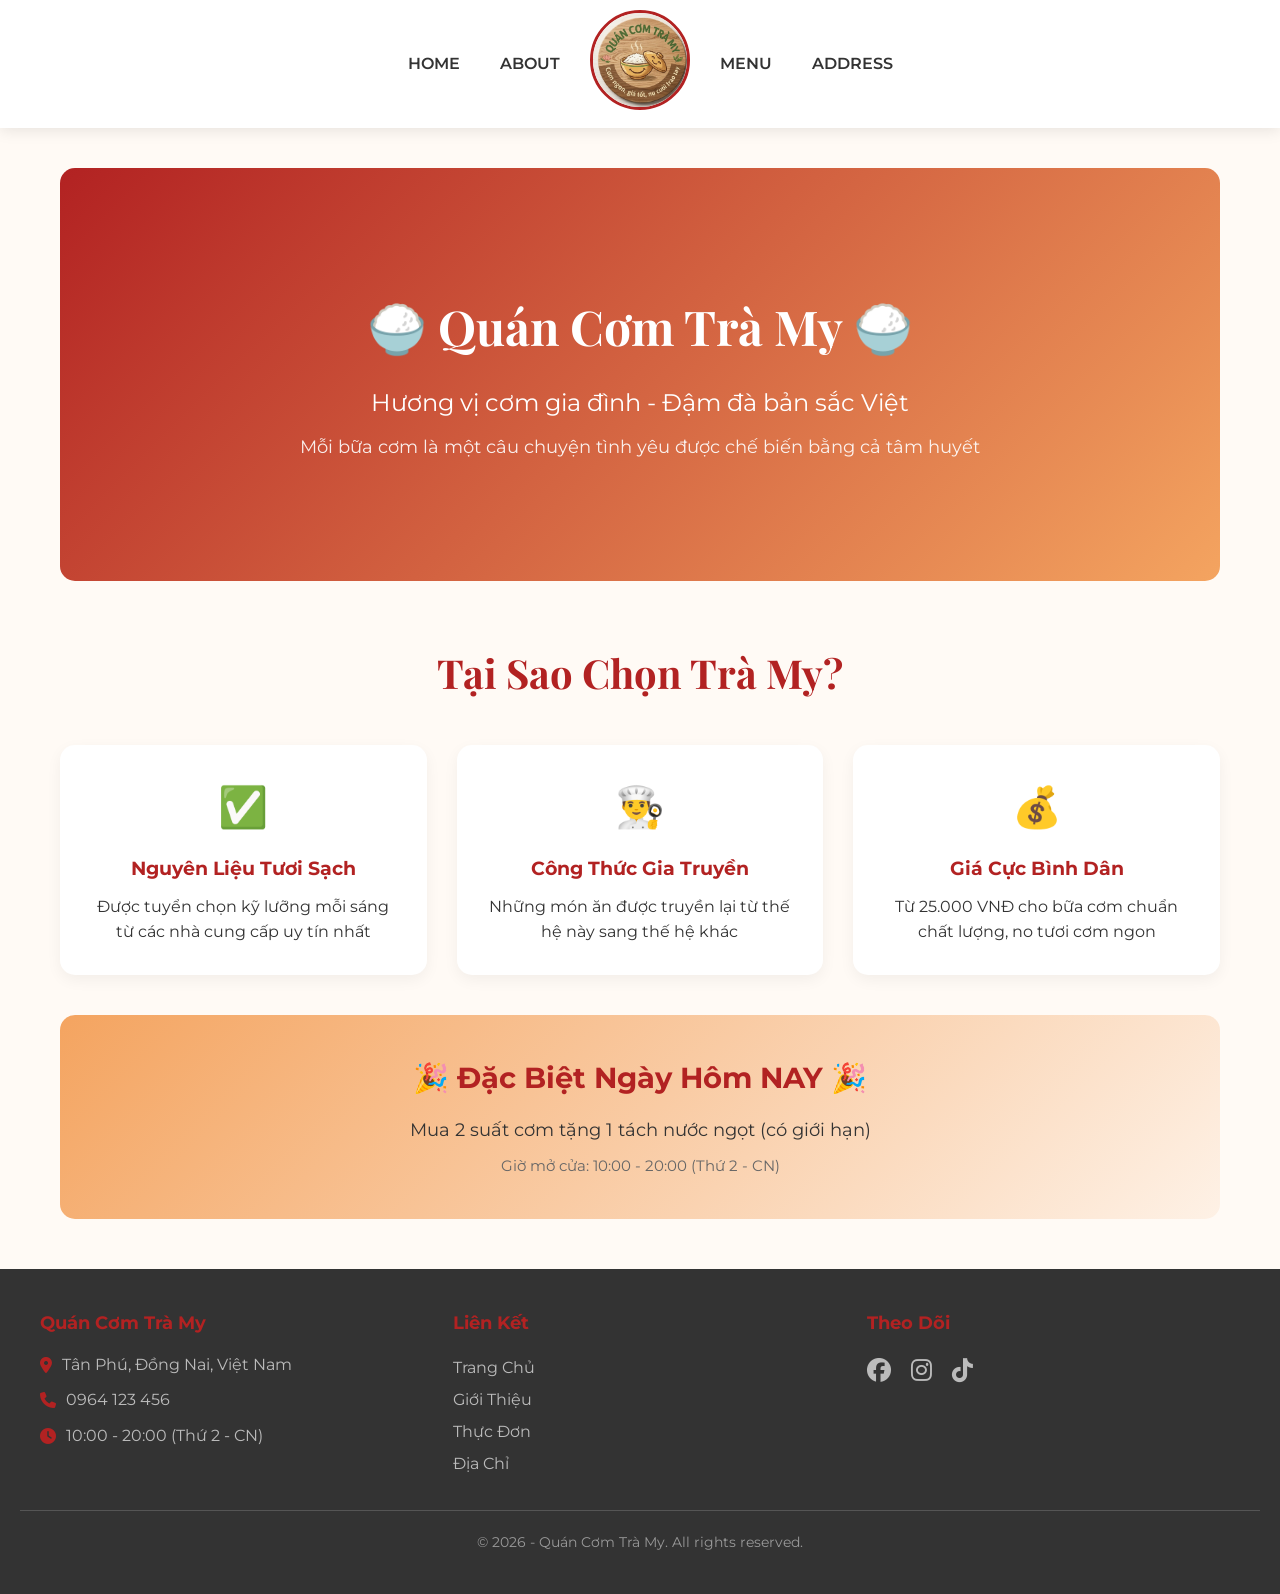
<file: index.html>
<!DOCTYPE html>
<html lang="vi">
<head>
    <meta charset="UTF-8">
    <meta name="viewport" content="width=device-width, initial-scale=1.0">
    <title>Trang Chủ - Quán Cơm Trà My</title>
    <link rel="stylesheet" href="https://cdnjs.cloudflare.com/ajax/libs/font-awesome/6.4.0/css/all.min.css">
    <link rel="stylesheet" href="css/style.css">
</head>
<body>
<header>
        <nav>
            <ul class="nav-links left">
                <li><a href="index.html">Home</a></li>
                <li><a href="about.html">About</a></li>
            </ul>
            
            <!-- Đã thêm thẻ <a> để click vào logo sẽ về trang chủ -->
            <a href="index.html" class="logo">
                <img src="img/logo.jpg" alt="Logo Trà My">
            </a>
            
            <ul class="nav-links right">
                <li><a href="menu.html">Menu</a></li>
                <li><a href="contact.html">Address</a></li>
            </ul>
        </nav>
    </header>

    <main class="container">
        <div class="hero-banner">
            <div style="text-align: center; padding: 120px 20px; background: linear-gradient(135deg, var(--primary-color) 0%, var(--accent-color) 100%); color: white; border-radius: 15px;">
                <h1 style="font-size: 3rem; margin-bottom: 20px; font-family: 'Playfair Display', serif;">🍚 Quán Cơm Trà My 🍚</h1>
                <p style="font-size: 1.5rem; margin-bottom: 10px;">Hương vị cơm gia đình - Đậm đà bản sắc Việt</p>
                <p style="font-size: 1.1rem; opacity: 0.9;">Mỗi bữa cơm là một câu chuyện tình yêu được chế biến bằng cả tâm huyết</p>
            </div>
        </div>

        <div style="margin-top: 60px;">
            <h2 class="section-title">Tại Sao Chọn Trà My?</h2>
            <div style="display: grid; grid-template-columns: repeat(auto-fit, minmax(250px, 1fr)); gap: 30px; margin-bottom: 40px;">
                <div style="background: #fff; padding: 30px; border-radius: 15px; text-align: center; box-shadow: 0 5px 15px rgba(0,0,0,0.05);">
                    <div style="font-size: 2.5rem; margin-bottom: 15px;">✅</div>
                    <h3 style="color: var(--primary-color); margin-bottom: 10px;">Nguyên Liệu Tươi Sạch</h3>
                    <p>Được tuyển chọn kỹ lưỡng mỗi sáng từ các nhà cung cấp uy tín nhất</p>
                </div>
                <div style="background: #fff; padding: 30px; border-radius: 15px; text-align: center; box-shadow: 0 5px 15px rgba(0,0,0,0.05);">
                    <div style="font-size: 2.5rem; margin-bottom: 15px;">👨‍🍳</div>
                    <h3 style="color: var(--primary-color); margin-bottom: 10px;">Công Thức Gia Truyền</h3>
                    <p>Những món ăn được truyền lại từ thế hệ này sang thế hệ khác</p>
                </div>
                <div style="background: #fff; padding: 30px; border-radius: 15px; text-align: center; box-shadow: 0 5px 15px rgba(0,0,0,0.05);">
                    <div style="font-size: 2.5rem; margin-bottom: 15px;">💰</div>
                    <h3 style="color: var(--primary-color); margin-bottom: 10px;">Giá Cực Bình Dân</h3>
                    <p>Từ 25.000 VNĐ cho bữa cơm chuẩn chất lượng, no tươi cơm ngon</p>
                </div>
            </div>
        </div>

        <div style="background: linear-gradient(135deg, #f4a460 0%, rgba(244, 164, 96, 0.1) 100%); padding: 40px; border-radius: 15px; text-align: center; margin-top: 40px;">
            <h2 style="color: var(--primary-color); margin-bottom: 15px; font-size: 1.8rem;">🎉 Đặc Biệt Ngày Hôm NAY 🎉</h2>
            <p style="font-size: 1.1rem; color: #333;">Mua 2 suất cơm tặng 1 tách nước ngọt (có giới hạn)</p>
            <p style="font-size: 0.95rem; color: #666; margin-top: 10px;">Giờ mở cửa: 10:00 - 20:00 (Thứ 2 - CN)</p>
        </div>
    </main>

    <footer>
        <div class="footer-grid">
            <div class="footer-col footer-info">
                <h4>Quán Cơm Trà My</h4>
                <p><i class="fas fa-map-marker-alt"></i> Tân Phú, Đồng Nai, Việt Nam</p>
                <p><i class="fas fa-phone"></i> 0964 123 456</p>
                <p><i class="fas fa-clock"></i> 10:00 - 20:00 (Thứ 2 - CN)</p>
            </div>
            <div class="footer-col">
                <h4>Liên Kết</h4>
                <ul class="footer-links">
                    <li><a href="index.html">Trang Chủ</a></li>
                    <li><a href="about.html">Giới Thiệu</a></li>
                    <li><a href="menu.html">Thực Đơn</a></li>
                    <li><a href="contact.html">Địa Chỉ</a></li>
                </ul>
            </div>
            <div class="footer-col">
                <h4>Theo Dõi</h4>
                <div class="social-links">
                    <a href="#" title="Facebook"><i class="fab fa-facebook"></i></a>
                    <a href="#" title="Instagram"><i class="fab fa-instagram"></i></a>
                    <a href="#" title="TikTok"><i class="fab fa-tiktok"></i></a>
                </div>
            </div>
        </div>
        <div class="copyright">
            <p>&copy; 2026 - Quán Cơm Trà My. All rights reserved.</p>
        </div>
    </footer>
    <script src="js/script.js"></script>
</body>
</html>
</file>
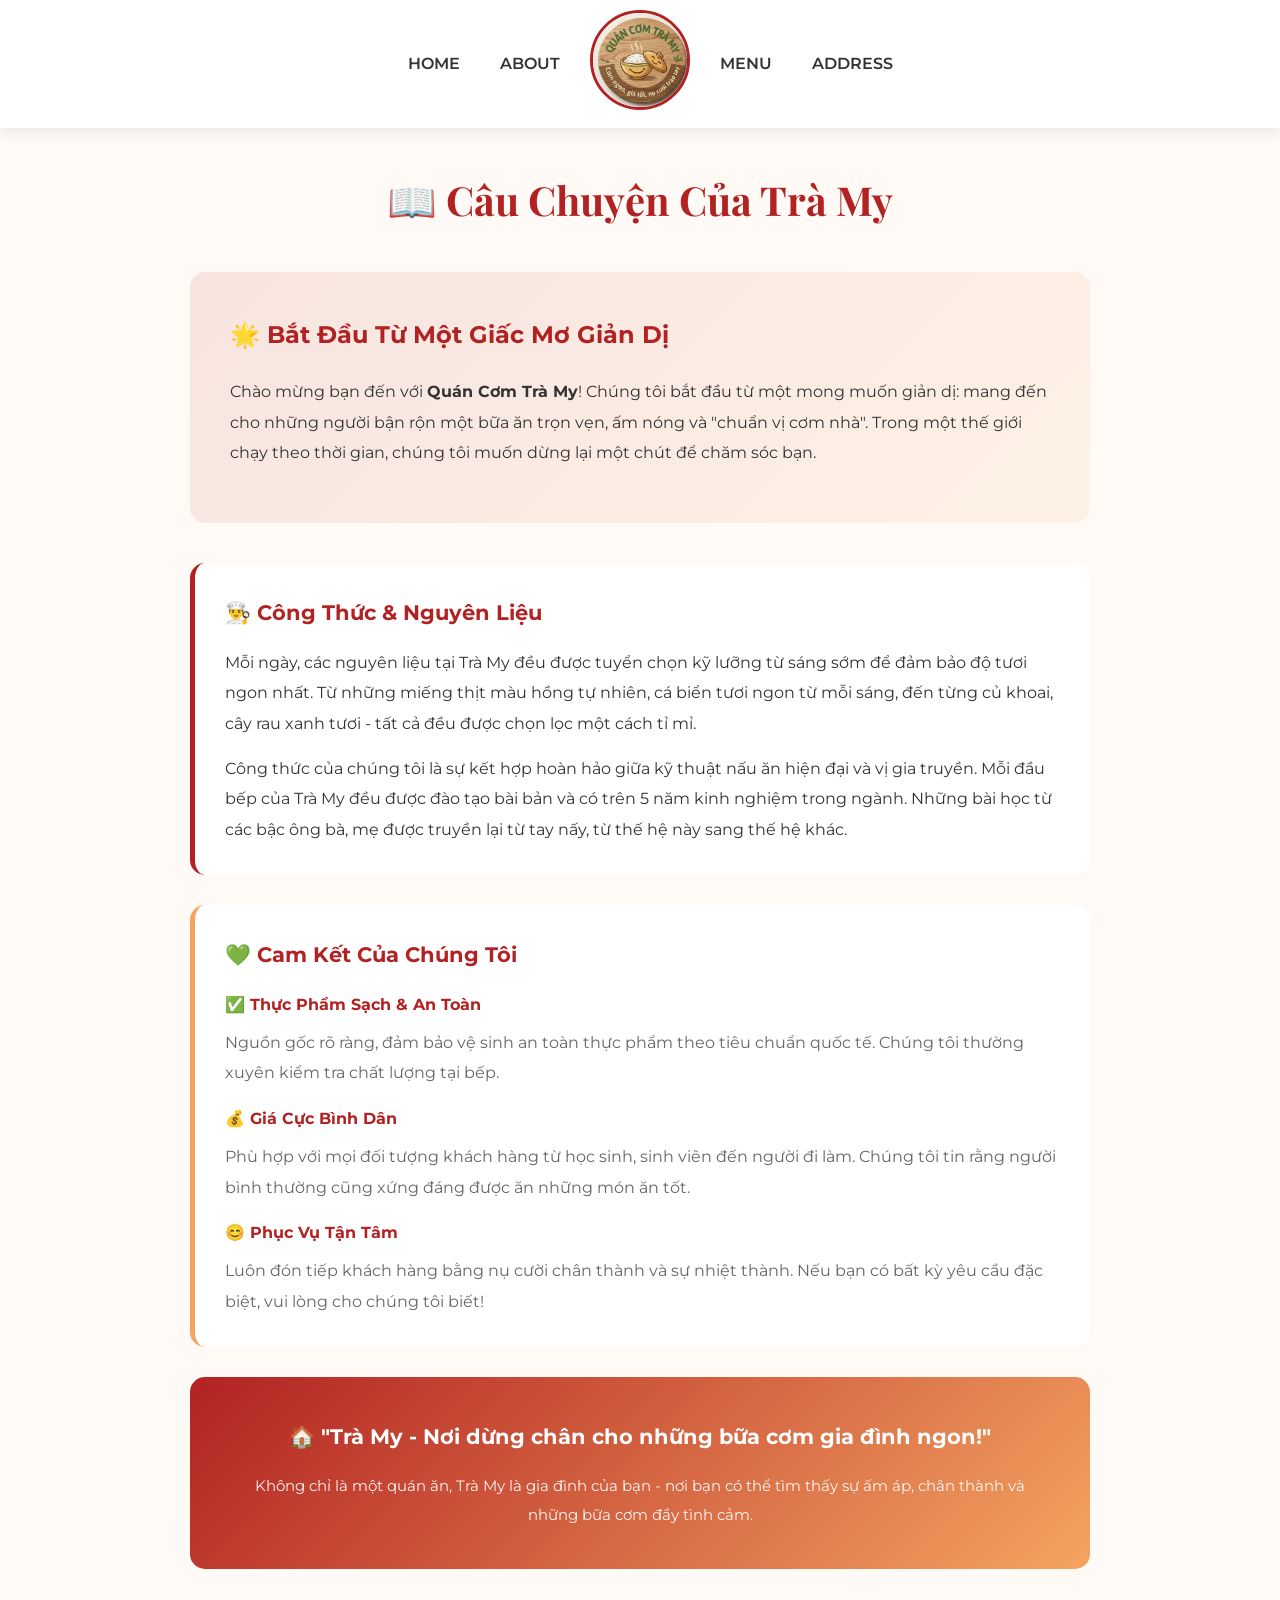
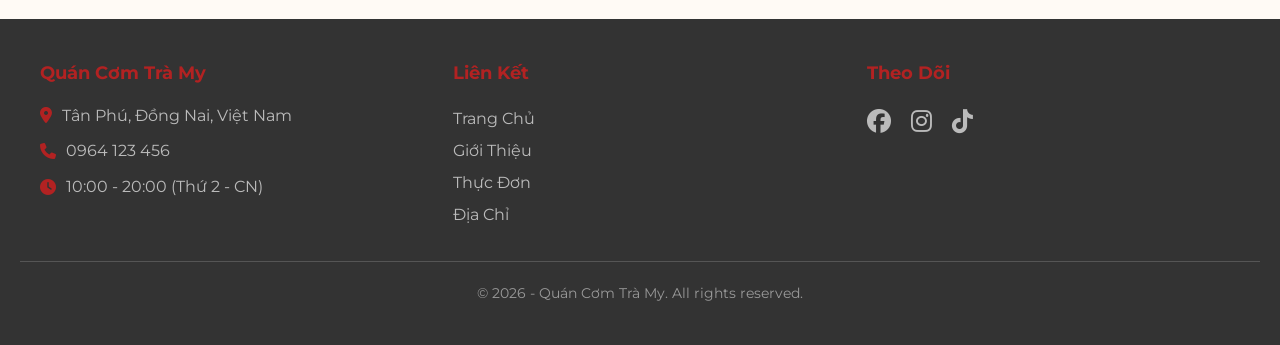
<file: about.html>
<!DOCTYPE html>
<html lang="vi">
<head>
    <meta charset="UTF-8">
    <meta name="viewport" content="width=device-width, initial-scale=1.0">
    <title>Giới Thiệu - Quán Cơm Trà My</title>
    <link rel="stylesheet" href="https://cdnjs.cloudflare.com/ajax/libs/font-awesome/6.4.0/css/all.min.css">
    <link rel="stylesheet" href="css/style.css">
</head>
<body>
<header>
        <nav>
            <ul class="nav-links left">
                <li><a href="index.html">Home</a></li>
                <li><a href="about.html">About</a></li>
            </ul>
            
            <!-- Đã thêm thẻ <a> để click vào logo sẽ về trang chủ -->
            <a href="index.html" class="logo">
                <img src="img/logo.jpg" alt="Logo Trà My">
            </a>
            
            <ul class="nav-links right">
                <li><a href="menu.html">Menu</a></li>
                <li><a href="contact.html">Address</a></li>
            </ul>
        </nav>
    </header>

    <main class="container">
        <h2 class="section-title">📖 Câu Chuyện Của Trà My</h2>
        
        <div style="max-width: 900px; margin: 0 auto; line-height: 1.9;">
            <div style="background: linear-gradient(135deg, rgba(178, 34, 34, 0.1) 0%, rgba(244, 164, 96, 0.1) 100%); padding: 40px; border-radius: 15px; margin-bottom: 40px;">
                <h3 style="color: var(--primary-color); font-size: 1.5rem; margin-bottom: 20px;">🌟 Bắt Đầu Từ Một Giấc Mơ Giản Dị</h3>
                <p style="margin-bottom: 15px;">
                    Chào mừng bạn đến với <strong>Quán Cơm Trà My</strong>! Chúng tôi bắt đầu từ một mong muốn giản dị: mang đến cho những người bận rộn một bữa ăn trọn vẹn, ấm nóng và "chuẩn vị cơm nhà". Trong một thế giới chạy theo thời gian, chúng tôi muốn dừng lại một chút để chăm sóc bạn.
                </p>
            </div>

            <div style="background: #fff; padding: 30px; border-radius: 15px; margin-bottom: 30px; border-left: 5px solid var(--primary-color);">
                <h3 style="color: var(--primary-color); font-size: 1.3rem; margin-bottom: 15px;">👨‍🍳 Công Thức & Nguyên Liệu</h3>
                <p style="margin-bottom: 15px;">
                    Mỗi ngày, các nguyên liệu tại Trà My đều được tuyển chọn kỹ lưỡng từ sáng sớm để đảm bảo độ tươi ngon nhất. Từ những miếng thịt màu hồng tự nhiên, cá biển tươi ngon từ mỗi sáng, đến từng củ khoai, cây rau xanh tươi - tất cả đều được chọn lọc một cách tỉ mỉ.
                </p>
                <p>
                    Công thức của chúng tôi là sự kết hợp hoàn hảo giữa kỹ thuật nấu ăn hiện đại và vị gia truyền. Mỗi đầu bếp của Trà My đều được đào tạo bài bản và có trên 5 năm kinh nghiệm trong ngành. Những bài học từ các bậc ông bà, mẹ được truyền lại từ tay nấy, từ thế hệ này sang thế hệ khác.
                </p>
            </div>

            <div style="background: #fff; padding: 30px; border-radius: 15px; margin-bottom: 30px; border-left: 5px solid var(--accent-color);">
                <h3 style="color: var(--primary-color); font-size: 1.3rem; margin-bottom: 15px;">💚 Cam Kết Của Chúng Tôi</h3>
                <div style="display: grid; gap: 15px;">
                    <div>
                        <p style="font-weight: bold; color: var(--primary-color); margin-bottom: 8px;">✅ Thực Phẩm Sạch & An Toàn</p>
                        <p style="color: #666;">Nguồn gốc rõ ràng, đảm bảo vệ sinh an toàn thực phẩm theo tiêu chuẩn quốc tế. Chúng tôi thường xuyên kiểm tra chất lượng tại bếp.</p>
                    </div>
                    <div>
                        <p style="font-weight: bold; color: var(--primary-color); margin-bottom: 8px;">💰 Giá Cực Bình Dân</p>
                        <p style="color: #666;">Phù hợp với mọi đối tượng khách hàng từ học sinh, sinh viên đến người đi làm. Chúng tôi tin rằng người bình thường cũng xứng đáng được ăn những món ăn tốt.</p>
                    </div>
                    <div>
                        <p style="font-weight: bold; color: var(--primary-color); margin-bottom: 8px;">😊 Phục Vụ Tận Tâm</p>
                        <p style="color: #666;">Luôn đón tiếp khách hàng bằng nụ cười chân thành và sự nhiệt thành. Nếu bạn có bất kỳ yêu cầu đặc biệt, vui lòng cho chúng tôi biết!</p>
                    </div>
                </div>
            </div>

            <div style="background: linear-gradient(135deg, var(--primary-color) 0%, var(--accent-color) 100%); color: white; padding: 40px; border-radius: 15px; text-align: center;">
                <p style="font-weight: bold; font-size: 1.3rem;">
                    🏠 "Trà My - Nơi dừng chân cho những bữa cơm gia đình ngon!"
                </p>
                <p style="margin-top: 15px; font-size: 0.95rem; opacity: 0.95;">
                    Không chỉ là một quán ăn, Trà My là gia đình của bạn - nơi bạn có thể tìm thấy sự ấm áp, chân thành và những bữa cơm đầy tình cảm.
                </p>
            </div>
        </div>
    </main>

    <footer>
        <div class="footer-grid">
            <div class="footer-col footer-info">
                <h4>Quán Cơm Trà My</h4>
                <p><i class="fas fa-map-marker-alt"></i> Tân Phú, Đồng Nai, Việt Nam</p>
                <p><i class="fas fa-phone"></i> 0964 123 456</p>
                <p><i class="fas fa-clock"></i> 10:00 - 20:00 (Thứ 2 - CN)</p>
            </div>
            <div class="footer-col">
                <h4>Liên Kết</h4>
                <ul class="footer-links">
                    <li><a href="index.html">Trang Chủ</a></li>
                    <li><a href="about.html">Giới Thiệu</a></li>
                    <li><a href="menu.html">Thực Đơn</a></li>
                    <li><a href="contact.html">Địa Chỉ</a></li>
                </ul>
            </div>
            <div class="footer-col">
                <h4>Theo Dõi</h4>
                <div class="social-links">
                    <a href="#" title="Facebook"><i class="fab fa-facebook"></i></a>
                    <a href="#" title="Instagram"><i class="fab fa-instagram"></i></a>
                    <a href="#" title="TikTok"><i class="fab fa-tiktok"></i></a>
                </div>
            </div>
        </div>
        <div class="copyright">
            <p>&copy; 2026 - Quán Cơm Trà My. All rights reserved.</p>
        </div>
    </footer>
    <script src="js/script.js"></script>
</body>
</html>
</file>
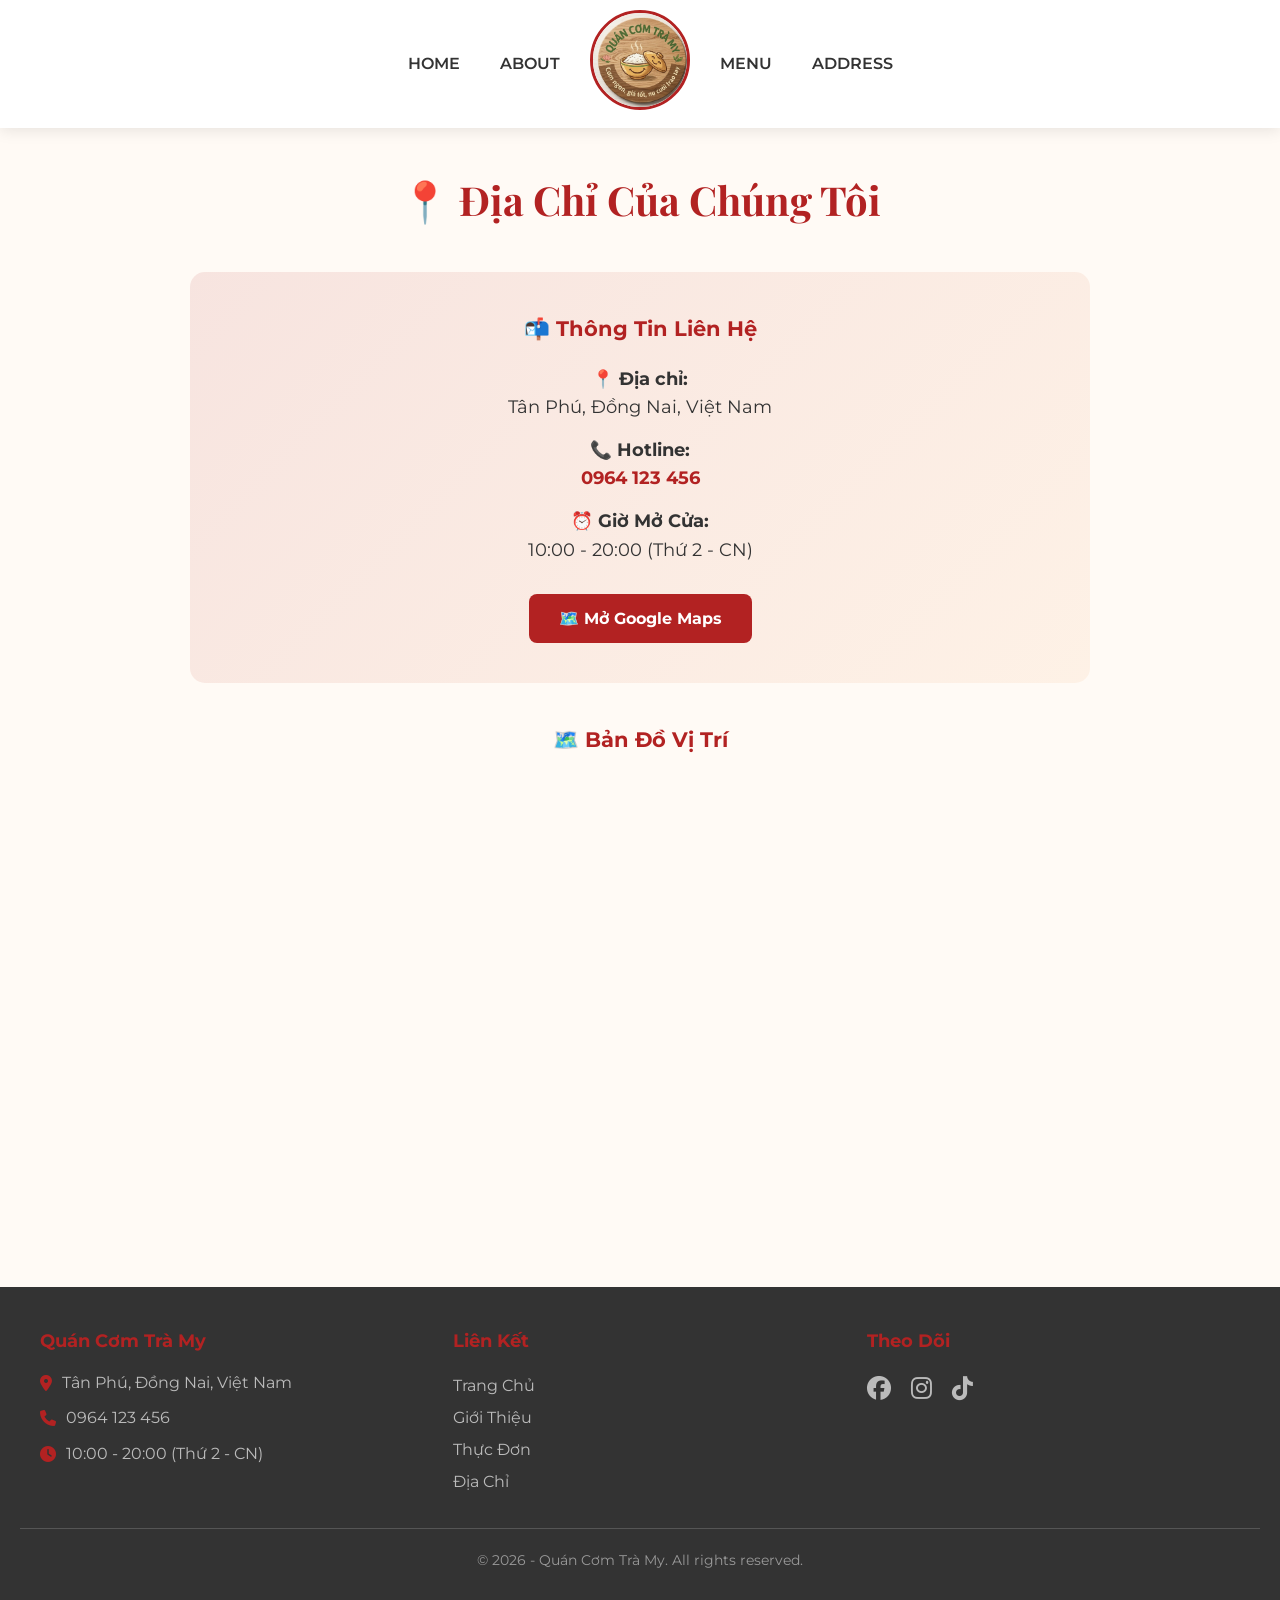
<file: contact.html>
<!DOCTYPE html>
<html lang="vi">
<head>
    <meta charset="UTF-8">
    <meta name="viewport" content="width=device-width, initial-scale=1.0">
    <title>Địa Chỉ - Quán Cơm Trà My</title>
    <link rel="stylesheet" href="https://cdnjs.cloudflare.com/ajax/libs/font-awesome/6.4.0/css/all.min.css">
    <link rel="stylesheet" href="css/style.css">
</head>
<body>
<header>
        <nav>
            <ul class="nav-links left">
                <li><a href="index.html">Home</a></li>
                <li><a href="about.html">About</a></li>
            </ul>
            
            <!-- Đã thêm thẻ <a> để click vào logo sẽ về trang chủ -->
            <a href="index.html" class="logo">
                <img src="img/logo.jpg" alt="Logo Trà My">
            </a>
            
            <ul class="nav-links right">
                <li><a href="menu.html">Menu</a></li>
                <li><a href="contact.html">Address</a></li>
            </ul>
        </nav>
    </header>

    <main class="container">
        <h2 class="section-title">📍 Địa Chỉ Của Chúng Tôi</h2>
        
        <div style="max-width: 900px; margin: 0 auto;">
            <div style="background: linear-gradient(135deg, rgba(178, 34, 34, 0.1) 0%, rgba(244, 164, 96, 0.1) 100%); padding: 40px; border-radius: 15px; margin-bottom: 40px; text-align: center;">
                <h3 style="color: var(--primary-color); margin-bottom: 20px; font-size: 1.3rem;">📬 Thông Tin Liên Hệ</h3>
                <p style="margin-bottom: 15px; font-size: 1.1rem;">
                    <strong>📍 Địa chỉ:</strong>
                    <br>Tân Phú, Đồng Nai, Việt Nam
                </p>
                <p style="margin-bottom: 15px; font-size: 1.1rem;">
                    <strong>📞 Hotline:</strong>
                    <br><a href="tel:0964123456" style="color: var(--primary-color); text-decoration: none; font-weight: bold;">0964 123 456</a>
                </p>
                <p style="margin-bottom: 20px; font-size: 1.1rem;">
                    <strong>⏰ Giờ Mở Cửa:</strong>
                    <br>10:00 - 20:00 (Thứ 2 - CN)
                </p>
                <a href="https://maps.app.goo.gl/hwDirSUMT2Ze7FtB7" target="_blank" style="display: inline-block; background: var(--primary-color); color: white; padding: 12px 30px; border-radius: 8px; text-decoration: none; font-weight: bold; transition: 0.3s; margin-top: 10px;">
                    🗺️ Mở Google Maps
                </a>
            </div>
        </div>

        <h3 style="text-align: center; color: var(--primary-color); margin: 40px 0 20px; font-size: 1.3rem;">🗺️ Bản Đồ Vị Trí</h3>
        <div class="map-container">
            <iframe src="https://www.google.com/maps/embed?pb=!1m14!1m8!1m3!1d244.55089153909307!2d107.448845!3d11.2750597!3m2!1i1024!2i768!4f13.1!3m3!1m2!1s0x317465e00dc2cf71%3A0x5a2077fe5904e8d3!2zUXXDoW4gQ8ahbSBUcsOgIE15!5e0!3m2!1svi!2s!4v1777868871156!5m2!1svi!2s" width="100%" height="450" style="border:0; border-radius: 15px;" allowfullscreen="" loading="lazy" referrerpolicy="no-referrer-when-downgrade"></iframe>
        </div>
    </main>

    <footer>
        <div class="footer-grid">
            <div class="footer-col footer-info">
                <h4>Quán Cơm Trà My</h4>
                <p><i class="fas fa-map-marker-alt"></i> Tân Phú, Đồng Nai, Việt Nam</p>
                <p><i class="fas fa-phone"></i> 0964 123 456</p>
                <p><i class="fas fa-clock"></i> 10:00 - 20:00 (Thứ 2 - CN)</p>
            </div>
            <div class="footer-col">
                <h4>Liên Kết</h4>
                <ul class="footer-links">
                    <li><a href="index.html">Trang Chủ</a></li>
                    <li><a href="about.html">Giới Thiệu</a></li>
                    <li><a href="menu.html">Thực Đơn</a></li>
                    <li><a href="contact.html">Địa Chỉ</a></li>
                </ul>
            </div>
            <div class="footer-col">
                <h4>Theo Dõi</h4>
                <div class="social-links">
                    <a href="#" title="Facebook"><i class="fab fa-facebook"></i></a>
                    <a href="#" title="Instagram"><i class="fab fa-instagram"></i></a>
                    <a href="#" title="TikTok"><i class="fab fa-tiktok"></i></a>
                </div>
            </div>
        </div>
        <div class="copyright">
            <p>&copy; 2026 - Quán Cơm Trà My. All rights reserved.</p>
        </div>
    </footer>
</body>
</html>
</file>
<file: css/style.css>
/* Google Fonts */
@import url('https://fonts.googleapis.com/css2?family=Montserrat:wght@400;600;700&family=Playfair+Display:wght@700&display=swap');

:root {
    --primary-color: #b22222; /* Màu đỏ đậm truyền thống */
    --accent-color: #f4a460;
    --text-color: #333;
    --bg-color: #fffaf5;
}

* {
    margin: 0;
    padding: 0;
    box-sizing: border-box;
    font-family: 'Montserrat', sans-serif;
}

body {
    background-color: var(--bg-color);
    color: var(--text-color);
    line-height: 1.6;
}

/* === HEADER NAVIGATION === */
header {
    background: #fff;
    box-shadow: 0 2px 15px rgba(0,0,0,0.1);
    padding: 10px 0;
    position: sticky;
    top: 0;
    z-index: 1000;
}

nav {
    display: flex;
    justify-content: center;
    align-items: center;
    max-width: 1200px;
    margin: 0 auto;
    padding: 0 20px;
}

.nav-links {
    list-style: none;
    display: flex;
    gap: 40px;
    flex: 1;
}

.nav-links.left { justify-content: flex-end; margin-right: 30px; }
.nav-links.right { justify-content: flex-start; margin-left: 30px; }

.nav-links a {
    text-decoration: none;
    color: var(--text-color);
    font-weight: 600;
    text-transform: uppercase;
    transition: 0.3s;
}

.nav-links a:hover { color: var(--primary-color); }

.logo img {
    width: 100px;
    height: 100px;
    border-radius: 50%;
    object-fit: cover;
    border: 3px solid var(--primary-color);
}

/* === FOOTER === */
footer {
    background: #333;
    color: #fff;
    padding: 40px 20px;
    margin-top: 50px;
}

.footer-grid {
    max-width: 1200px;
    margin: 0 auto 30px;
    display: grid;
    grid-template-columns: repeat(auto-fit, minmax(280px, 1fr));
    gap: 40px;
}

.footer-col h4 {
    margin-bottom: 15px;
    font-size: 1.1rem;
    color: var(--primary-color);
}

.footer-info p {
    margin-bottom: 10px;
    color: #bbb;
    display: flex;
    align-items: center;
    gap: 10px;
}

.footer-info i {
    color: var(--primary-color);
}

.footer-links {
    list-style: none;
    line-height: 2;
}

.footer-links a {
    color: #bbb;
    text-decoration: none;
    transition: 0.3s;
}

.footer-links a:hover {
    color: var(--primary-color);
}

.social-links {
    display: flex;
    gap: 20px;
    font-size: 1.5rem;
}

.social-links a {
    color: #bbb;
    text-decoration: none;
    transition: 0.3s;
}

.social-links a:hover {
    color: var(--primary-color);
    transform: scale(1.2);
}

.copyright {
    border-top: 1px solid #555;
    text-align: center;
    padding-top: 20px;
    color: #999;
    font-size: 0.9rem;
}

/* === MENU GRID & IMAGE FIX === */
.container {
    max-width: 1200px;
    margin: 40px auto;
    padding: 0 20px;
}

.section-title {
    text-align: center;
    font-family: 'Playfair Display', serif;
    font-size: 2.5rem;
    margin-bottom: 40px;
    color: var(--primary-color);
}

.menu-grid {
    display: grid;
    grid-template-columns: repeat(auto-fit, minmax(280px, 1fr));
    gap: 30px;
}

.menu-item {
    background: #fff;
    border-radius: 15px;
    overflow: hidden;
    box-shadow: 0 5px 15px rgba(0,0,0,0.05);
    transition: transform 0.4s ease;
    animation: fadeIn 0.8s ease forwards;
}

.menu-item:hover {
    transform: translateY(-10px);
}

/* GIẢI QUYẾT VẤN ĐỀ ẢNH ĐIỆN THOẠI */
.menu-item img {
    width: 100%;
    aspect-ratio: 4 / 3; /* Cố định tỷ lệ ảnh */
    object-fit: cover;   /* Ảnh tự lấp đầy khung, không méo, không bóp */
    display: block;
}

.menu-info {
    padding: 20px;
    text-align: center;
}

.menu-info h3 { margin-bottom: 10px; font-size: 1.2rem; }

.price {
    color: var(--primary-color);
    font-weight: 700;
    font-size: 1.3rem;
}

/* HIỆU ỨNG */
@keyframes fadeIn {
    from { opacity: 0; transform: translateY(20px); }
    to { opacity: 1; transform: translateY(0); }
}

/* GOOGLE MAPS FIX */
.map-container {
    width: 100%;
    height: 450px;
    border-radius: 15px;
    overflow: hidden;
    margin-top: 30px;
}

/* === RESPONSIVE DESIGN === */

/* Tablet & Medium Devices (768px - 1024px) */
@media (max-width: 1024px) {
    .hero-banner {
        font-size: 1.8rem !important;
    }
    
    .section-title {
        font-size: 2rem !important;
    }
    
    .container {
        padding: 0 20px;
    }
    
    .menu-grid {
        grid-template-columns: repeat(auto-fit, minmax(200px, 1fr)) !important;
        gap: 20px !important;
    }
}

/* Mobile & Small Devices (480px - 768px) */
@media (max-width: 768px) {
    /* Header Navigation */
    .nav-links {
        gap: 15px !important;
    }
    
    .nav-links.left { 
        margin-right: 10px !important; 
    }
    
    .nav-links.right { 
        margin-left: 10px !important; 
    }
    
    .logo img {
        width: 70px !important;
        height: 70px !important;
    }
    
    /* Typography */
    .section-title {
        font-size: 1.6rem !important;
        margin-bottom: 25px !important;
    }
    
    h1 { 
        font-size: 1.8rem !important; 
    }
    
    h2 { 
        font-size: 1.4rem !important; 
    }
    
    h3 { 
        font-size: 1.2rem !important; 
    }
    
    /* Container */
    .container {
        margin: 25px auto !important;
        padding: 0 15px;
    }
    
    /* Hero Banner */
    .hero-banner {
        padding: 80px 15px !important;
    }
    
    /* Menu Grid */
    .menu-grid {
        grid-template-columns: repeat(auto-fit, minmax(150px, 1fr)) !important;
        gap: 15px !important;
    }
    
    .menu-item {
        border-radius: 10px !important;
    }
    
    .menu-info {
        padding: 15px !important;
    }
    
    .menu-info h3 {
        font-size: 0.95rem !important;
    }
    
    .price {
        font-size: 1rem !important;
    }
    
    /* Map Container */
    .map-container {
        height: 350px !important;
        margin-top: 20px !important;
    }
    
    /* Footer */
    footer {
        padding: 30px 15px !important;
    }
    
    .footer-grid {
        gap: 25px !important;
        margin-bottom: 20px !important;
    }
    
    .footer-col h4 {
        font-size: 1rem !important;
        margin-bottom: 12px !important;
    }
    
    .footer-info p {
        margin-bottom: 8px !important;
        font-size: 0.95rem !important;
    }
    
    .footer-links {
        line-height: 1.8 !important;
    }
    
    .social-links {
        gap: 15px !important;
        font-size: 1.3rem !important;
    }
    
    /* Form Styling */
    form {
        gap: 15px !important;
    }
    
    form label {
        font-size: 0.95rem !important;
        margin-bottom: 6px !important;
    }
    
    form input,
    form textarea {
        padding: 10px 12px !important;
        font-size: 1rem !important;
    }
    
    form button {
        padding: 12px !important;
        font-size: 0.95rem !important;
        margin-top: 10px !important;
    }
    
    /* Padding Adjustment */
    * {
        padding-bottom: 0.5rem;
    }
}

/* Small Mobile (320px - 480px) */
@media (max-width: 480px) {
    /* Header */
    header {
        padding: 8px 0 !important;
    }
    
    nav {
        flex-wrap: wrap;
        padding: 0 10px !important;
    }
    
    .nav-links {
        gap: 8px !important;
        flex: 0 0 100% !important;
        justify-content: center !important;
        margin: 0 !important;
    }
    
    .nav-links a {
        font-size: 0.8rem !important;
        padding: 5px !important;
    }
    
    .logo img {
        width: 50px !important;
        height: 50px !important;
        border: 2px solid var(--primary-color) !important;
    }
    
    /* Main Content */
    .container {
        margin: 20px auto !important;
        padding: 0 10px !important;
    }
    
    .section-title {
        font-size: 1.3rem !important;
        margin-bottom: 20px !important;
    }
    
    h1, h2, h3, h4, h5, h6 {
        font-size: 1.1rem !important;
    }
    
    p {
        font-size: 0.9rem !important;
        line-height: 1.6 !important;
    }
    
    /* Hero Banner */
    .hero-banner {
        padding: 50px 10px !important;
    }
    
    .hero-banner h1 {
        font-size: 1.5rem !important;
        margin-bottom: 10px !important;
    }
    
    .hero-banner p {
        font-size: 0.85rem !important;
    }
    
    /* Grid Layouts */
    .menu-grid,
    [style*="grid-template-columns"] {
        grid-template-columns: 1fr !important;
        gap: 10px !important;
    }
    
    .menu-item {
        border-radius: 8px !important;
    }
    
    /* Maps */
    .map-container {
        height: 300px !important;
        margin-top: 15px !important;
    }
    
    /* Footer */
    footer {
        padding: 20px 10px !important;
        margin-top: 40px !important;
    }
    
    .footer-grid {
        gap: 15px !important;
        margin-bottom: 15px !important;
    }
    
    .footer-col {
        text-align: center !important;
    }
    
    .footer-col h4 {
        font-size: 0.95rem !important;
        margin-bottom: 10px !important;
    }
    
    .footer-info p {
        margin-bottom: 6px !important;
        font-size: 0.85rem !important;
    }
    
    .footer-links {
        line-height: 1.6 !important;
    }
    
    .footer-links a {
        font-size: 0.9rem !important;
    }
    
    .social-links {
        justify-content: center !important;
        gap: 12px !important;
        font-size: 1.2rem !important;
    }
    
    .copyright {
        padding-top: 15px !important;
    }
    
    .copyright p {
        font-size: 0.8rem !important;
    }
    
    /* Form */
    form {
        gap: 12px !important;
    }
    
    form div {
        margin-bottom: 0 !important;
    }
    
    form label {
        font-size: 0.9rem !important;
        margin-bottom: 5px !important;
    }
    
    form input,
    form textarea {
        padding: 10px !important;
        font-size: 16px !important;
        border-radius: 6px !important;
    }
    
    form button {
        padding: 12px 10px !important;
        font-size: 0.9rem !important;
        border-radius: 6px !important;
    }
    
    /* Buttons */
    [style*="background: var(--primary-color)"] {
        width: 100% !important;
    }
    
    /* Spacing */
    div[style*="margin-top"] {
        margin-top: 20px !important;
    }
    
    div[style*="padding"] {
        padding: 20px 10px !important;
    }
}
</file>
